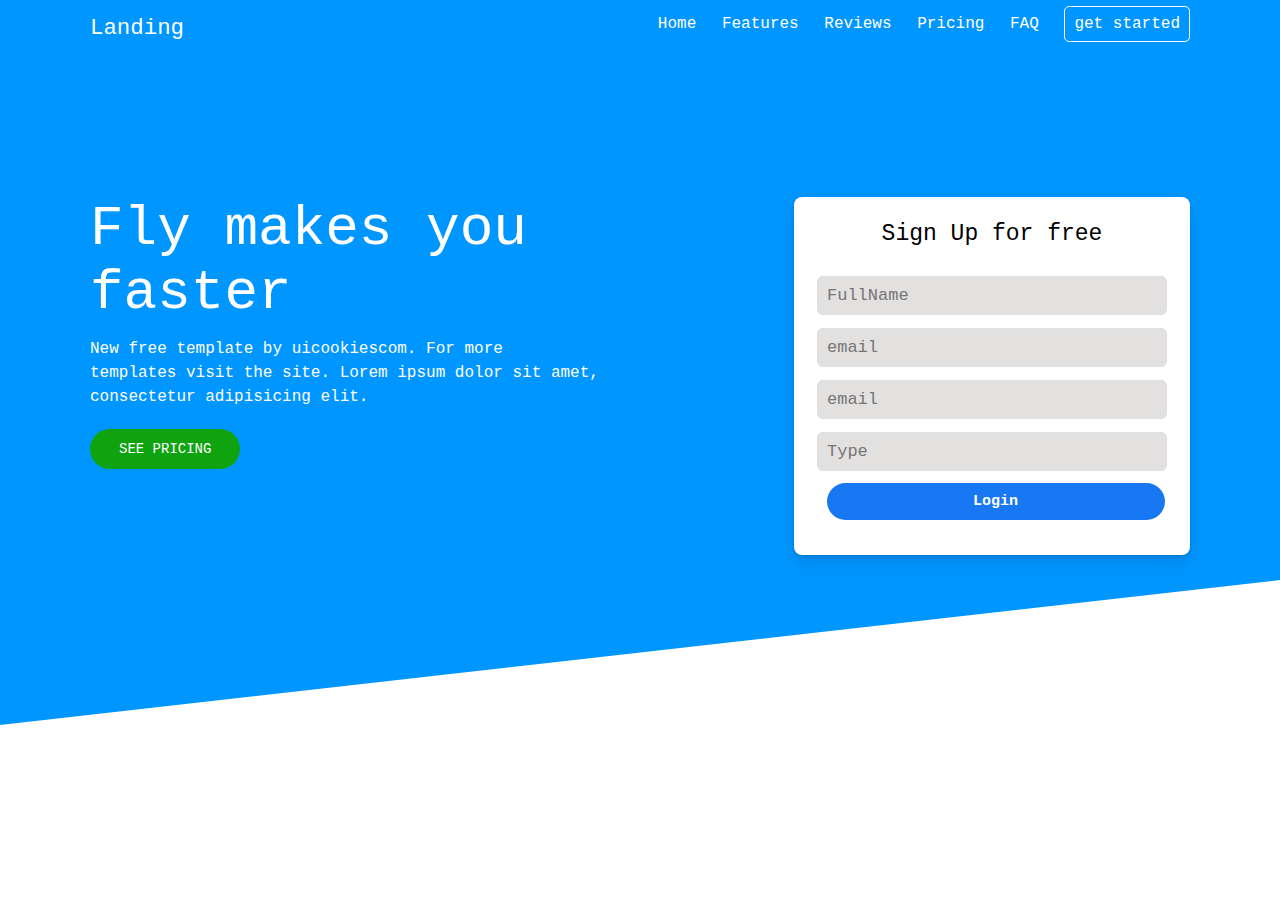
<file: homeWorkAll/index.html>
<!DOCTYPE html>
<html lang="en">

<head>
    <meta charset="UTF-8">
    <meta name="viewport" content="width=device-width, initial-scale=1.0">
    <link rel="stylesheet" href="./css/style.css">
    <title>Document</title>
</head>

<body>
    <div class="HeaderPart">
<div class="contanier">
    <div class="Navbar">
        <div class="left">
            <h2>Landing</h2>
        </div>
        <div class="right">
            <a href="">Home</a>
            <a href="">Features</a>
            <a href="">Reviews</a>
            <a href="">Pricing</a>
            <a href="">FAQ</a>
            <a class="button" href="">get started</a>
        </div>
    </div>
    <div class="MainPart">
        <div class="LeftSide">
            <h1>Fly makes you <br> faster</h1>
            <p>New free template by uicookiescom. For more <br>
                templates visit the site. Lorem ipsum dolor sit amet, <br>
                consectetur adipisicing elit.</p>
                  <a href="">see pricing</a>
        </div>
        <div class="RightSide">
            <div class="loginPage">
                <span>Sign Up for free</span>
                <form action="">
                <input type="text" placeholder="FullName" class="textInput" name="name">
                <input type="email" placeholder="email" class="emailInput" name="email">
                <input type="email" placeholder="email" class="emailInput" name="email">
                <input type="text" list="Names" class="type" placeholder="Type" />
                <datalist id="Names">
                  <option>Nihad</option>
                  <option>Ekren</option>
                  <option>filankes</option>
                  <option>lorem</option>
                </datalist>
                <button class="button1">Login</button>
                
                </form>
            </div>
        </div>
    </div>
 </div>
    </div>
</body>

</html>
</file>
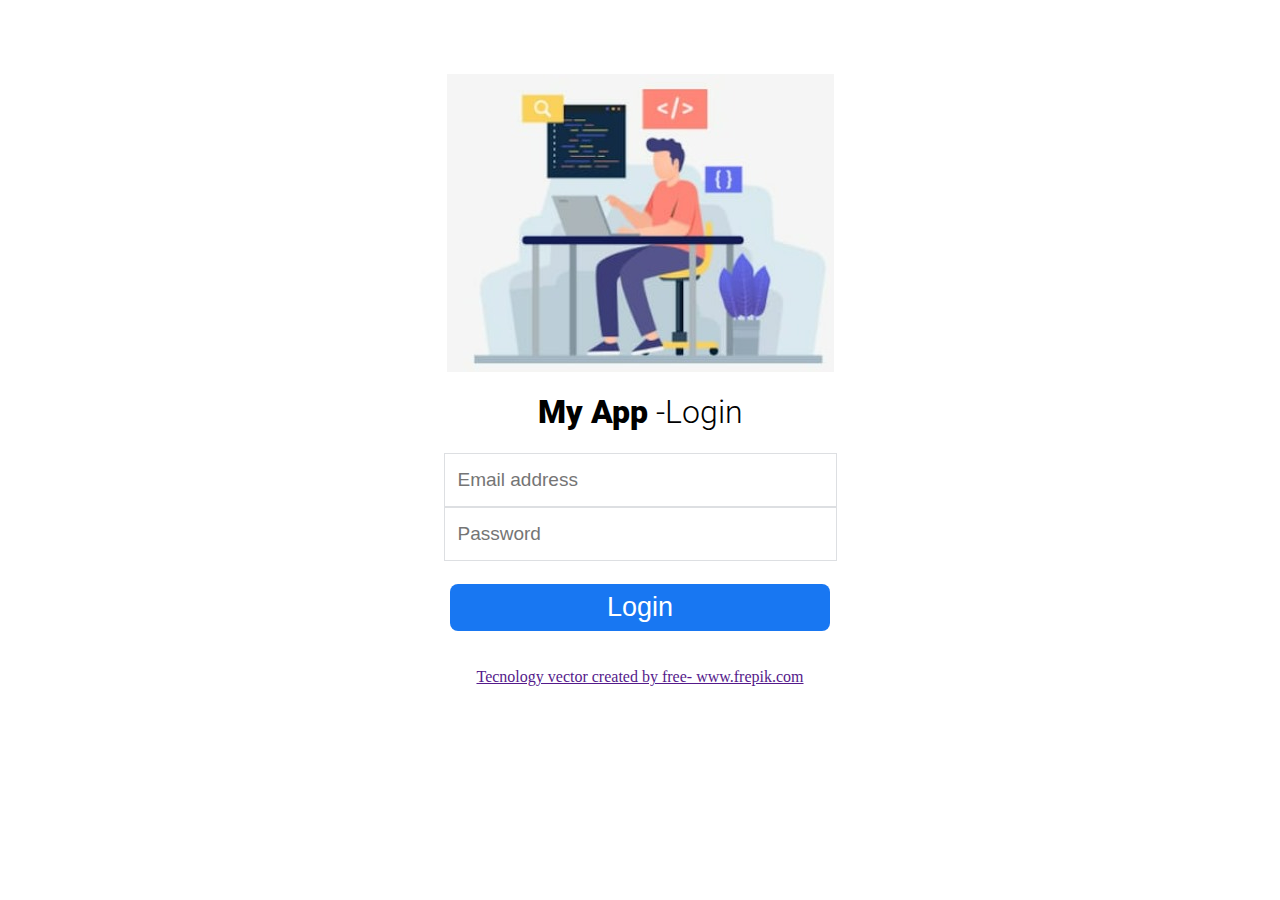
<file: LoginPage/index.html>
<!DOCTYPE html>
<html lang="en">
<head>
    <meta charset="UTF-8">
    <meta name="viewport" content="width=device-width, initial-scale=1.0">
    <link rel="stylesheet" href="style.css">
    <link rel="preconnect" href="https://fonts.googleapis.com">
<link rel="preconnect" href="https://fonts.gstatic.com" crossorigin>
<link href="https://fonts.googleapis.com/css2?family=Roboto:ital,wght@0,100;0,300;0,400;0,500;0,700;0,900;1,100;1,300;1,400;1,500;1,700;1,900&display=swap" rel="stylesheet">
    <title>Document</title>
</head>
<body>
    <div>
        <img class="Image" src="./img/WhatsApp Image 2024-01-21 at 19.23.20.jpeg" alt="">
    </div>
    <div class="LoginStructure">
<h1>My App <span>-Login</span></h1> 
<form action="" >
    <input class="emailInput" type="email" placeholder="Email address"> <br>
    <input class="PasswordInput" type="password" placeholder="Password"> <br>
    <button>Login</button>
</form>
<a href="">Tecnology vector created by free- www.frepik.com</a>
    </div>
</body>
</html>
</file>
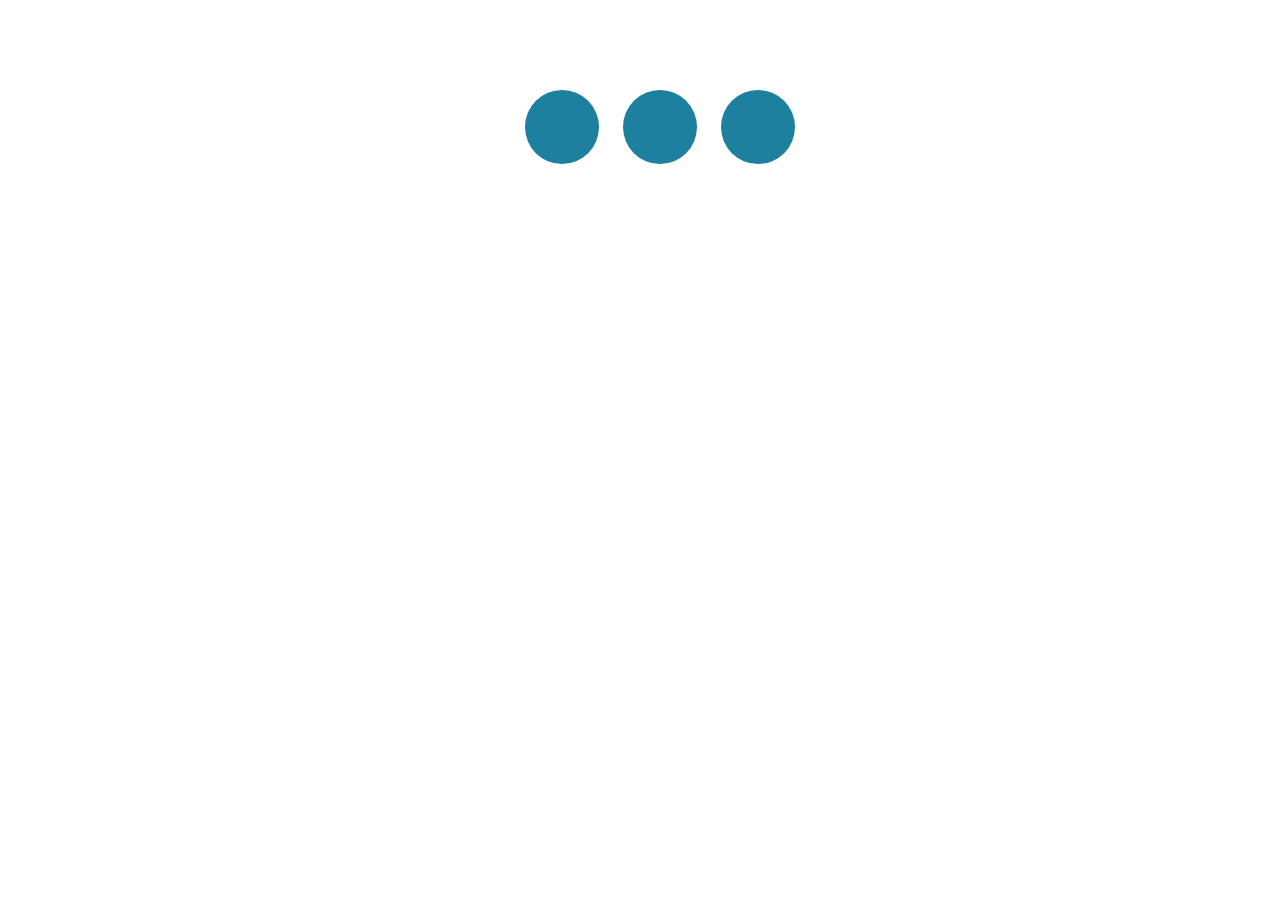
<file: prctic45/index.html>
<!DOCTYPE html>
<html lang="en">
<head>
    <meta charset="UTF-8">
    <meta name="viewport" content="width=device-width, initial-scale=1.0">
    <link rel="stylesheet" href="https://cdnjs.cloudflare.com/ajax/libs/font-awesome/6.5.1/css/all.min.css" integrity="sha512-DTOQO9RWCH3ppGqcWaEA1BIZOC6xxalwEsw9c2QQeAIftl+Vegovlnee1c9QX4TctnWMn13TZye+giMm8e2LwA==" crossorigin="anonymous" referrerpolicy="no-referrer" />
    <link rel="stylesheet" href="style.css">
    <title>Document</title>
</head>
<body>
    <div class="AnimationPart">
        <ul>
            <li><a href=""><i class="fa-brands fa-facebook"></i></a></li>
            <li><a href=""><i class="fa-brands fa-twitter"></i></a></li>
            <li><a href=""><i class="fa-brands fa-github"></i></a></li>
        </ul>
    </div>
</body>
</html>
</file>
<file: homeWorkAll/css/style.css>
* {
  margin: 0;
  padding: 0;
  font-family:  SFMono-Regular, Menlo, Monaco, Consolas, "Liberation Mono", "Courier New", monospace;;
}
body{
  
}
.HeaderPart{
  
  background-color: #0096ff;
  clip-path: polygon(0 0, 100% 0, 100% 80%, 0 100%);
width: 100%;
height: 725px;
}
.contanier{
  margin-left: 90px;
  margin-right: 90px;
}
.contanier .Navbar{
  display: flex;
  justify-content: space-between;
  margin-bottom: 156px;
}
.contanier .Navbar .left{
  margin-top: 15px;

}
.contanier .Navbar .left h2{
  font-size: 1.4rem;
  color: #fff;
  font-weight: 300;
}
.contanier .Navbar .right{
  margin-top: 15px;
}
.contanier .Navbar .right a{
  text-decoration: none;
  color: #fff;
  margin-left: 16px;


}
.contanier .Navbar .right .button{
  border: 1px solid #fff;
  padding: 8px;
  padding-left: 9px;
  padding-right: 9px;
  border-radius: 5px;
}
.contanier .MainPart{
  display: flex;
  justify-content: space-between;
}
.contanier .MainPart .LeftSide h1{
  font-size: 3.5rem;
color: #fff;
font-weight: 100;
margin-bottom: 12px;
}
.contanier .MainPart .LeftSide p{
  color: #fff;
  line-height: 1.5;
  font-weight: 100;
  margin-bottom: 31px;
}
.contanier .MainPart .LeftSide a{
  color: #fff;
  background-color: rgb(15, 163, 15);
  padding: 12px;
  padding-left: 29px;
  padding-right:29px;
  text-decoration: none;
  font-size: 14px;
  text-transform: uppercase;
  border-radius: 24px;
}
.loginPage {
  background-color: white;
  text-align: center;
  display: flex;
  flex-direction: column;
  align-items: center;
  justify-content: center;
  width: 396px; 
  border-radius: 8px;
  height: 357.55px;
  margin: 0 auto; 
  box-shadow: 0 2px 4px rgba(0, 0, 0, .1), 0 8px 16px rgba(0, 0, 0, .1);
}
.loginPage span{
  font-size: 23px;
  line-height: 22px;

  text-align: center;
  margin-top:-17px ;
  padding: 19px;
  
}
 .textInput{
  border-radius: 6px;
  font-size: 17px;
  padding: 9px 9px;
  width: 330px;
  border: 1px solid #dddfe2;
  margin: 12px;
  background-color: rgb(227, 224, 224);
  outline: none;
  margin-bottom: 1px;
 }
 .type{
  border-radius: 6px;
  font-size: 17px;
  padding: 9px 9px;
  width: 330px;
  border: 1px solid #dddfe2;
  margin: 12px;
  background-color: rgb(227, 224, 224);
  outline: none;
  margin-bottom: 1px;
 }
 .type::after{

 }
 .emailInput{
  border-radius: 6px;
  font-size: 17px;
  padding: 9px 9px;
  width: 330px;
  border: 1px solid #dddfe2;
  margin: 12px;
  background-color: rgb(227, 224, 224);
  outline: none;
margin-bottom: 1px;
 }
 .button1{
  font-size: 15px;
    border-radius: 36px;
    height: 37px;
    width: 338px;
    margin: 11px;
    background-color: #1877f2;
    border: none;
    color: white;
    font-weight: bold;
    margin-left: 18px;
 }
 .ForgettenAcount{
text-decoration: none;
display: inline;
margin-left: 71px; 

 }
 .SignUp{
text-decoration: none;
margin-left: 1px;
margin-top: -18px;
 }
</file>
<file: LoginPage/style.css>
.Image{
    display: block;
    margin-left: auto;
    margin-right: auto;
    margin-top: 74px;
}
.LoginStructure{
    text-align: center;

}
.LoginStructure h1{
    font-family: "Roboto", sans-serif;
font-weight: 900;
}
.LoginStructure h1 span{
    font-weight: 300;
}
.emailInput{
    font-size: 19px;
    padding: 15px 13px;
    padding-right: 133px;
    border: 1px solid #dddfe2;

}
.PasswordInput{
    font-size: 19px;
    padding: 15px 13px;
    padding-right: 133px;
    border: 1px solid #dddfe2;
    margin-bottom: 23px;
}
button{
    font-size: 27px;
    color: #fff;
    background-color: #1877f2;
    width: 380.4px;
    border: none;

    height: 47px;
    border-radius: 8px;
    margin-bottom: 37px;
}
</file>
<file: prctic45/style.css>
.AnimationPart ul{
display: flex;
justify-content: center;
margin-top: 78px;

}

.AnimationPart ul li {
    list-style: none;
    float: right;
margin: 12px 12px;
    padding: 5px 5px;
    height: 4rem;
    width: 4rem;
    background-color: #1D809F;
    border-radius: 50%;
    display: flex;
    justify-content: center;
    text-align: center;

    color: #fff;
    transition: 0.5s;


}
.AnimationPart ul li a i{
font-style: normal;
color: #fff;
font-size: 1.9rem;



}
.AnimationPart ul li:hover {
    background-color: #0a4658;

}
.AnimationPart ul li :hover{
    transform: rotate(360deg);

}
.AnimationPart ul li a{
    font-size: 2.8rem;

    color: #fff;
    opacity: 1;
}
</file>
